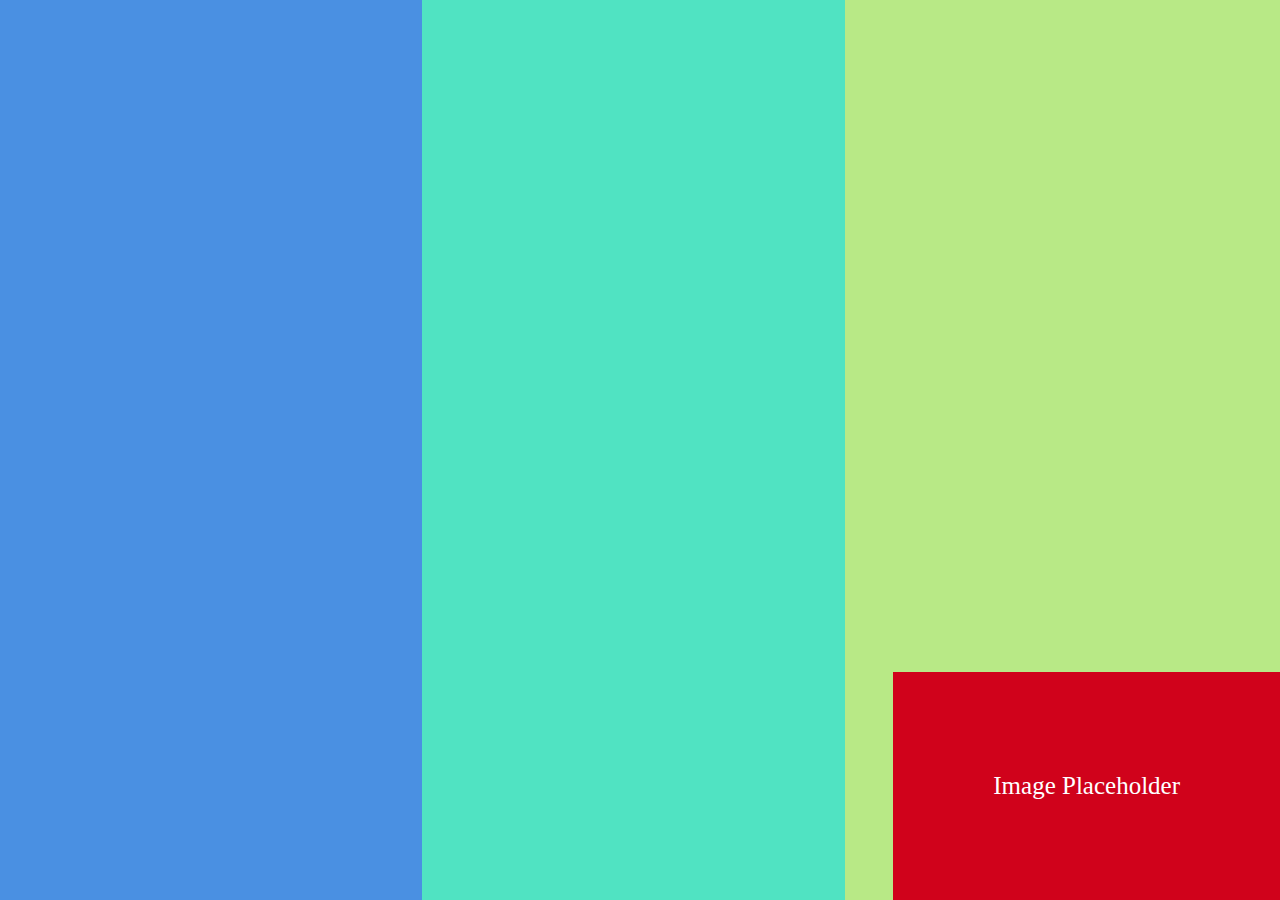
<file: second/index.html>
<!DOCTYPE html>
<html lang="en">
<head>
    <meta charset="UTF-8">
    <meta name="viewport" content="width=device-width, initial-scale=1.0">
    <meta http-equiv="X-UA-Compatible" content="ie=edge">
    <title>Second</title>
    <link rel="stylesheet" href="style.css">
</head>
<body>
    <div class="column1"></div>
    <div class="column2"></div>
    <div class="column3"></div>
    <div class="placeHolder">Image Placeholder</div>
</body>
</html>
</file>
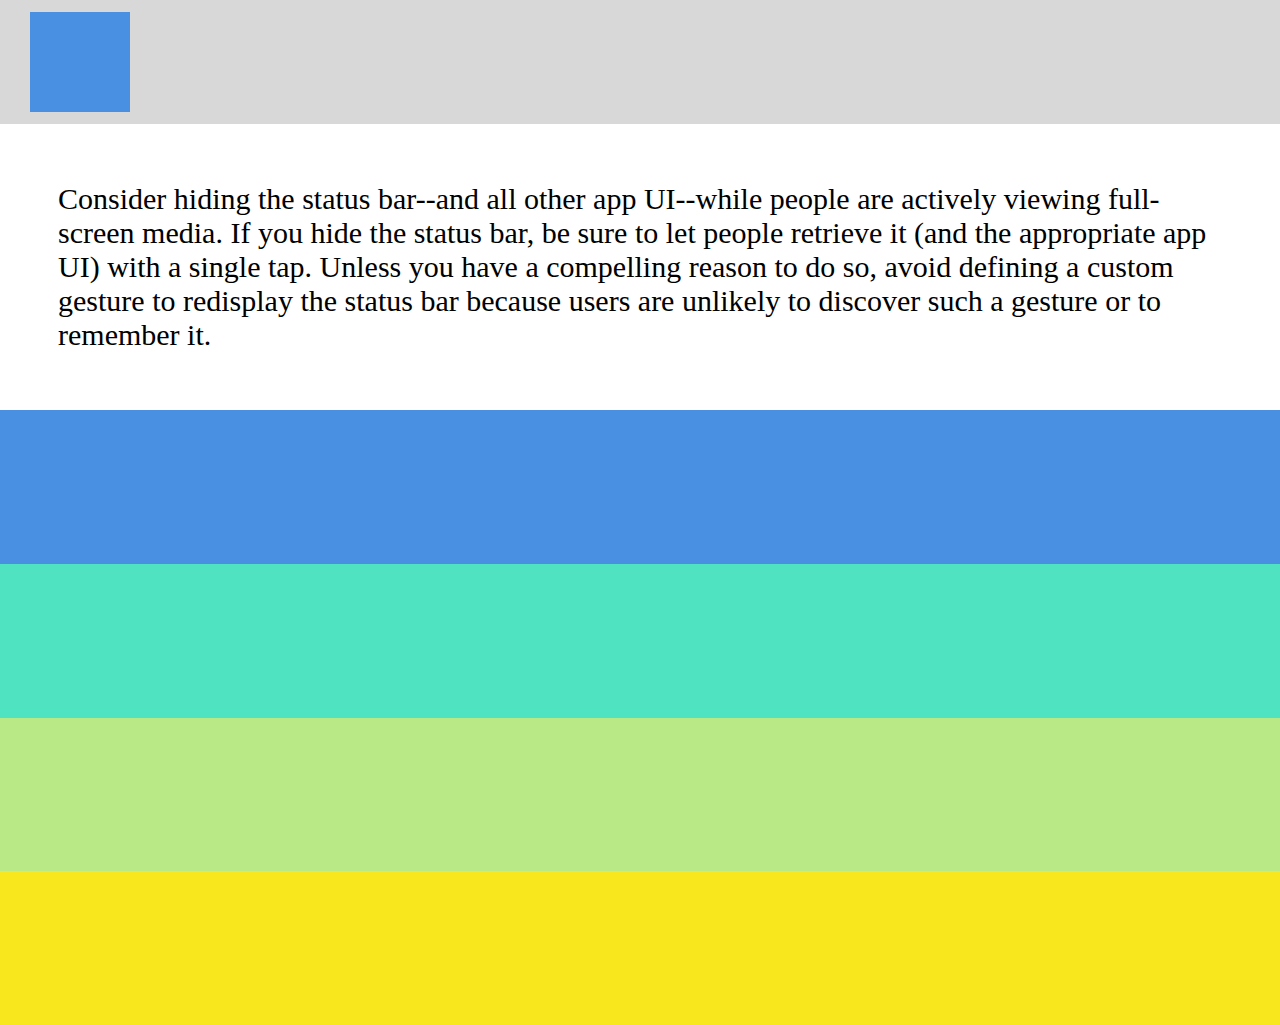
<file: third/index.html>
<!DOCTYPE html>
<html lang="en">
<head>
    <meta charset="UTF-8">
    <meta name="viewport" content="width=device-width, initial-scale=1.0">
    <meta http-equiv="X-UA-Compatible" content="ie=edge">
    <title>Third</title>
    <link rel="stylesheet" href="style.css">
</head>
<body>
    <div class="row1"></div>
    <div class="floater"></div>
    <div class="row2">Consider hiding the status bar--and all other app UI--while people are actively viewing full-screen media. If you hide the status bar, be sure to let people retrieve it (and the appropriate app UI) with a single tap. Unless you have a compelling reason to do so, avoid defining a custom gesture to redisplay the status bar because users are unlikely to discover such a gesture or to remember it.</div>
    <div id="fourRowContainer">
        <div class="row3"></div>
        <div class="row4"></div>
        <div class="row5"></div>
        <div class="row6"></div>
    </div>
</body>
</html>
</file>
<file: second/style.css>
body {
        margin: 0px;
    }

    .column1 {
        background-color: rgb(74, 144, 226);
        height: 100vh;
        width: 33%;
        float: left;
    }

    .column2 {
        background-color: rgb(80, 227, 194);
        height: 100vh;
        width: 33%;
        float: left;
    }

    .column3 {
        background-color: rgb(184, 233, 134);
        height: 100vh;
        width: 34%;
        float: left;
    }

    .placeHolder {
        background-color: rgb(208, 2, 27);
        color: white;
        padding: 100px;
        font-size: 25px;
        position: absolute;
        bottom: 0px;
        right: 0px;
    }
</file>
<file: third/style.css>
body {
        margin: 0px;
    }

    .row1 {
        background-color: #D8D8D8;
        height: 124px;
    }

    .floater {
        background-color: #4A90E2;
        height: 100px;
        width: 100px;
        position: absolute;
        left: 30px;
        top: 12px;

    }

    .row2 {
        background-color: #FFFFFF;
        padding: 58px;
        font-size: 30px;
    }

    #fourRowContainer {
        height: 615px;
    }

    .row3 {
        background-color: #4A90E2;
        height: 25%;
    }

    .row4 {
        background-color: #50E3C2;
        height: 25%;
    }

    .row5 {
        background-color: #B8E986;
        height: 25%;
    }

    .row6 {
        background-color: #F8E71C;
        height: 25%;
    }
</file>
